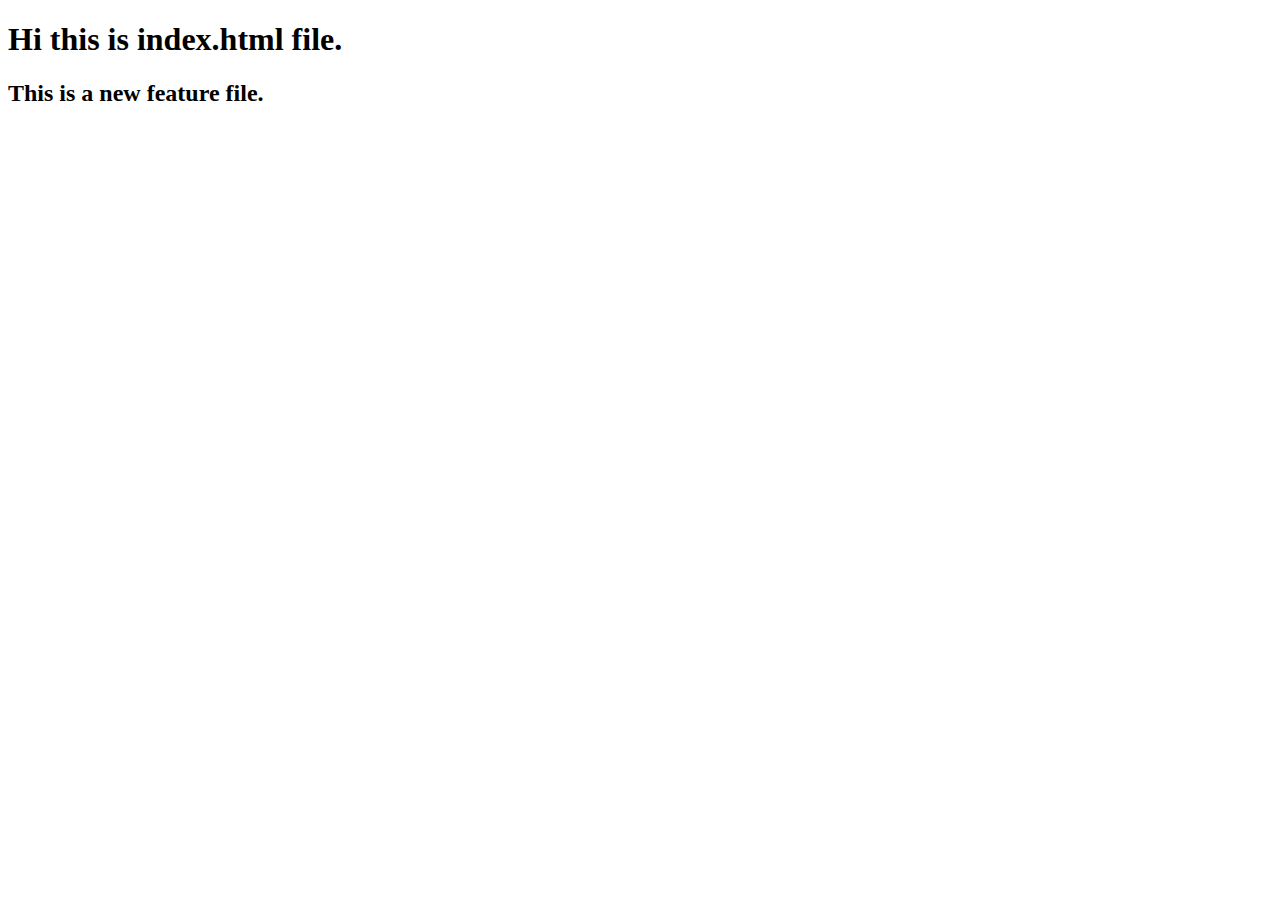
<file: src/index.html>
<!DOCTYPE html>
<html lang="en">
<head>
    <meta charset="UTF-8">
    <meta name="viewport" content="width=device-width, initial-scale=1.0">
    <title>Document</title>
</head>
<body>
<h1>Hi this is index.html file.</h1>
<h2>This is a new feature file.</h2>
</body>
</html>
</file>
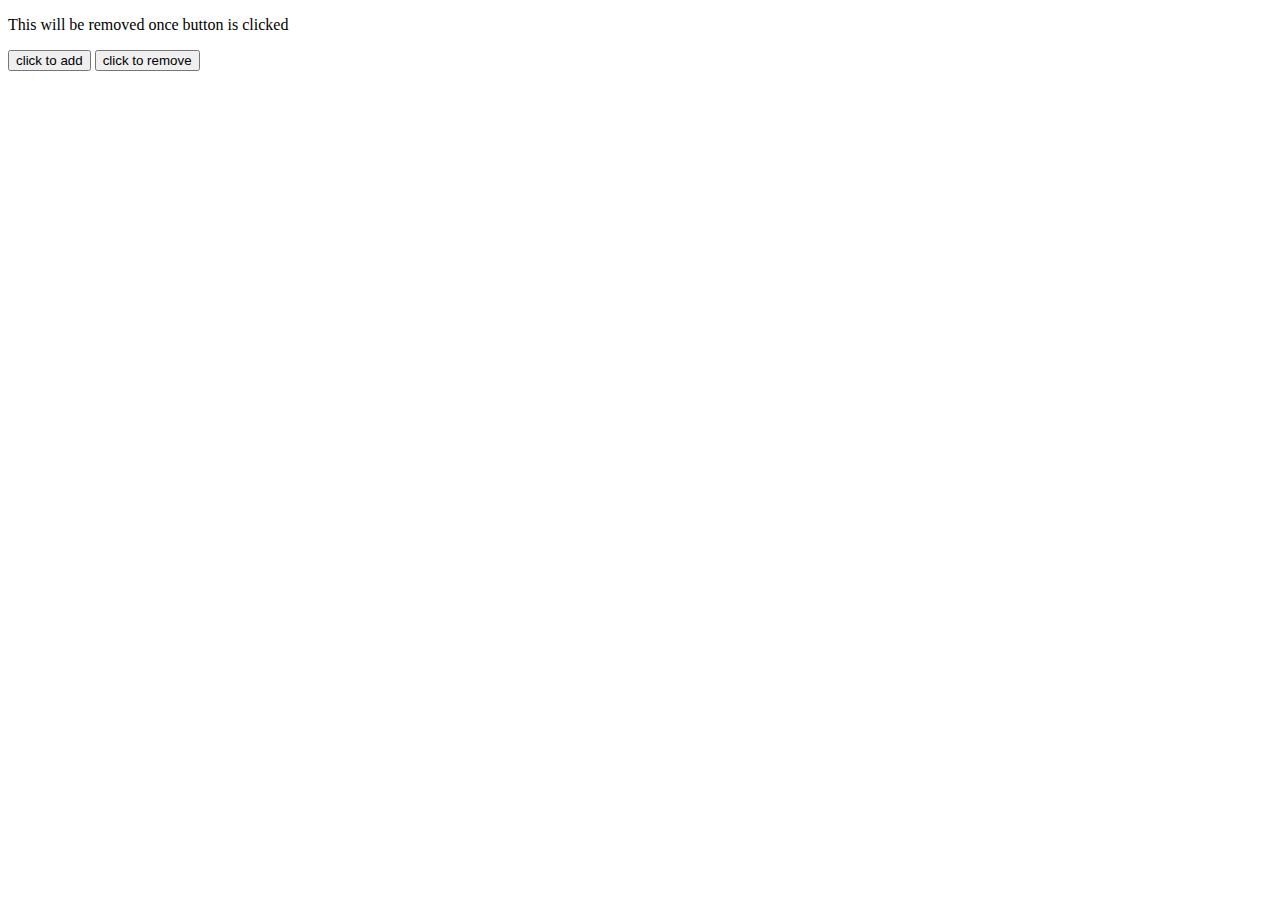
<file: src/Assignment.html>
<!DOCTYPE html>
<html lang="en">
<head>
    <meta charset="UTF-8">
    <meta name="viewport" content="width=device-width, initial-scale=1.0">
    <title>Document</title>
</head>
<body>
    <p id="para">This will be removed once button is clicked</p>
    <button onclick="add()">click to add</button>
    <button onclick="remove()">click to remove</button>
    <script>
        function add(){
            let paragraph = document.getElementById("para");
            paragraph.add();
        }

        function remove(){
        let paragraph = document.getElementById("para");
        paragraph.remove();
        }
    </script>
</body>
</html>
</file>
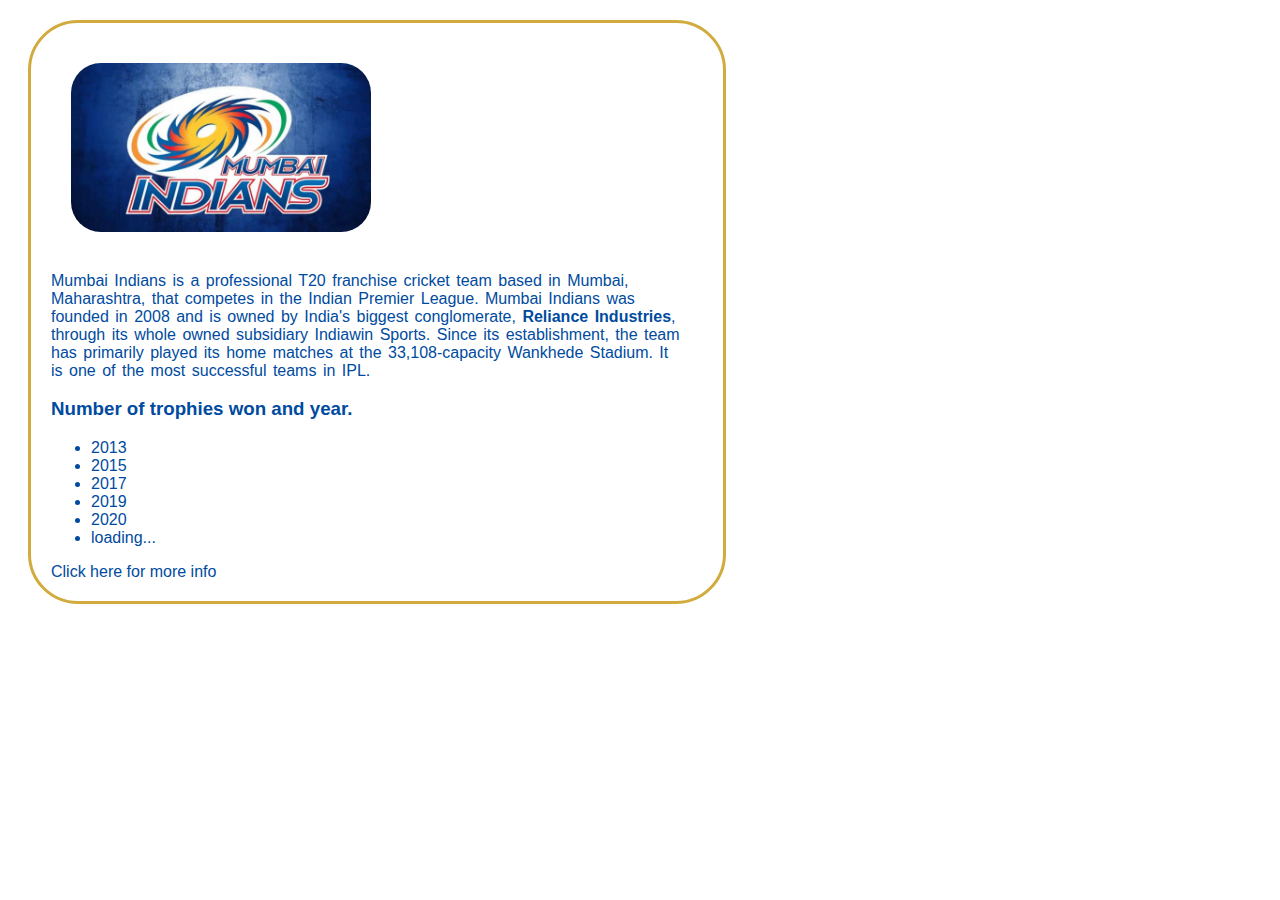
<file: src/day4.html>
<!DOCTYPE html>
<html lang="en">
<head>
    <meta charset="UTF-8">
    <meta name="viewport" content="width=device-width, initial-scale=1.0">
    <title>Style</title>
    <style>
        *{
            color: rgb(0,75,160);
            font-family:Verdana, Geneva, Tahoma, sans-serif;
           
        }
        .container{
            width: 50%;
            height: 100%;
            padding: 20px 40px 20px 20px;
            margin: 20px;
            border: 3px solid rgb(209,171,62);
            border-radius: 50px;
        }
        img{
            height: auto;
            width: 300px;
            border-radius: 50px;
            padding: 20px;
        }
        a{
            text-decoration: none;
        }
        p{
            text-align: left;
            word-spacing: 2px;
        }
    </style>
</head>
<body>
    <div class="container">
        <img src="/src/images/mi_logo.jpg" alt="">
        <p>Mumbai Indians is a professional T20 franchise cricket team based in Mumbai, Maharashtra, that competes in the Indian Premier League. Mumbai Indians was founded in 2008 and is owned by India's biggest conglomerate, <b>Reliance Industries</b>, through its whole owned subsidiary Indiawin Sports. Since its establishment, the team has primarily played its home matches at the 33,108-capacity Wankhede Stadium. It is one of the most successful teams in IPL.</p>
        
        <h3>Number of trophies won and year.</h3>
        <ul>
            <li>2013</li>
            <li>2015</li>
            <li>2017</li>
            <li>2019</li>
            <li>2020</li>
            <li>loading...</li>
        </ul>
        <a href="https://www.mumbaiindians.com/" target="_blank">Click here for more info</a>
    </div>
</body>
</html>
</file>
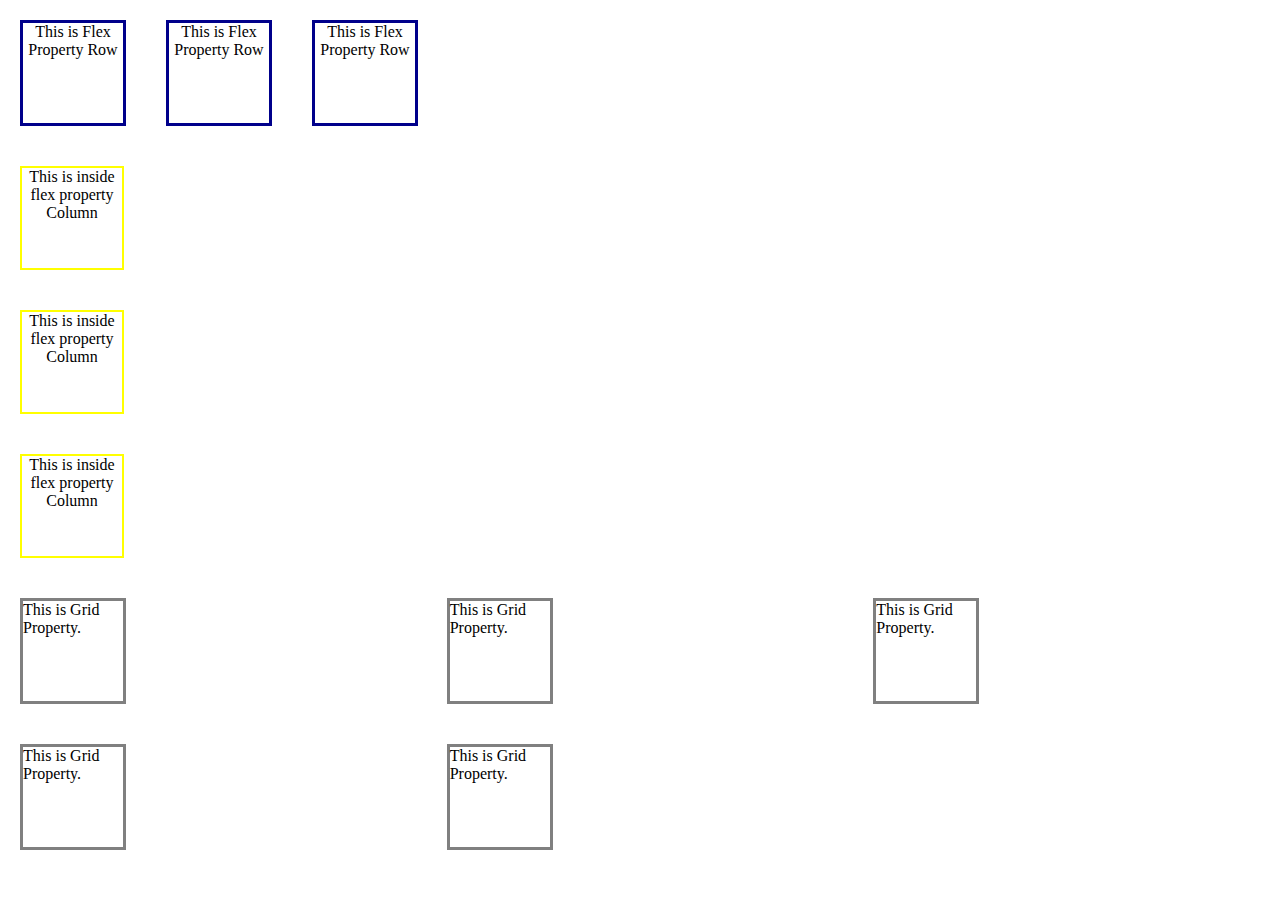
<file: src/day5.html>
<!DOCTYPE html>
<html lang="en">
<head>
    <meta charset="UTF-8">
    <meta name="viewport" content="width=device-width, initial-scale=1.0">
    <title>Document</title>
    <style>
        *{
            margin: 0;
            padding: 0;
        }
        .flex_r{
            display: flex;
            flex-direction: row;

        }
        .card{
            border:3px solid darkblue;
            width: 100px;
            height: 100px;
            margin: 20px;
            text-align: center;
        }

        .flex_c{
            display: flex;
            flex-direction: column;
        }
        .card_c{
            border:2px solid yellow;
            width: 100px;
            height: 100px;
            margin: 20px;
            text-align: center;
        }

        .grid{
            display: grid;
            grid-template-columns: repeat(3, 1fr);
        }

        .gridCard{
            border: 3px solid grey;
            height: 100px;
            width: 100px;
            margin: 20px;
        }
    </style>
</head>
<body>
    <div class="flex_r">
        <div class="card">This is Flex Property Row</div>
        <div class="card">This is Flex Property Row</div>
        <div class="card">This is Flex Property Row</div>
    </div>

    <div class="flex_c">
        <div class="card_c">This is inside flex property Column</div>
        <div class="card_c">This is inside flex property Column</div>
        <div class="card_c">This is inside flex property Column</div>
    </div>


    <div class="grid">
        <div class="gridCard">This is Grid Property.</div>
        <div class="gridCard">This is Grid Property.</div>
        <div class="gridCard">This is Grid Property.</div>
        <div class="gridCard">This is Grid Property.</div>
        <div class="gridCard">This is Grid Property.</div>
    </div>
</body>
</html>
</file>
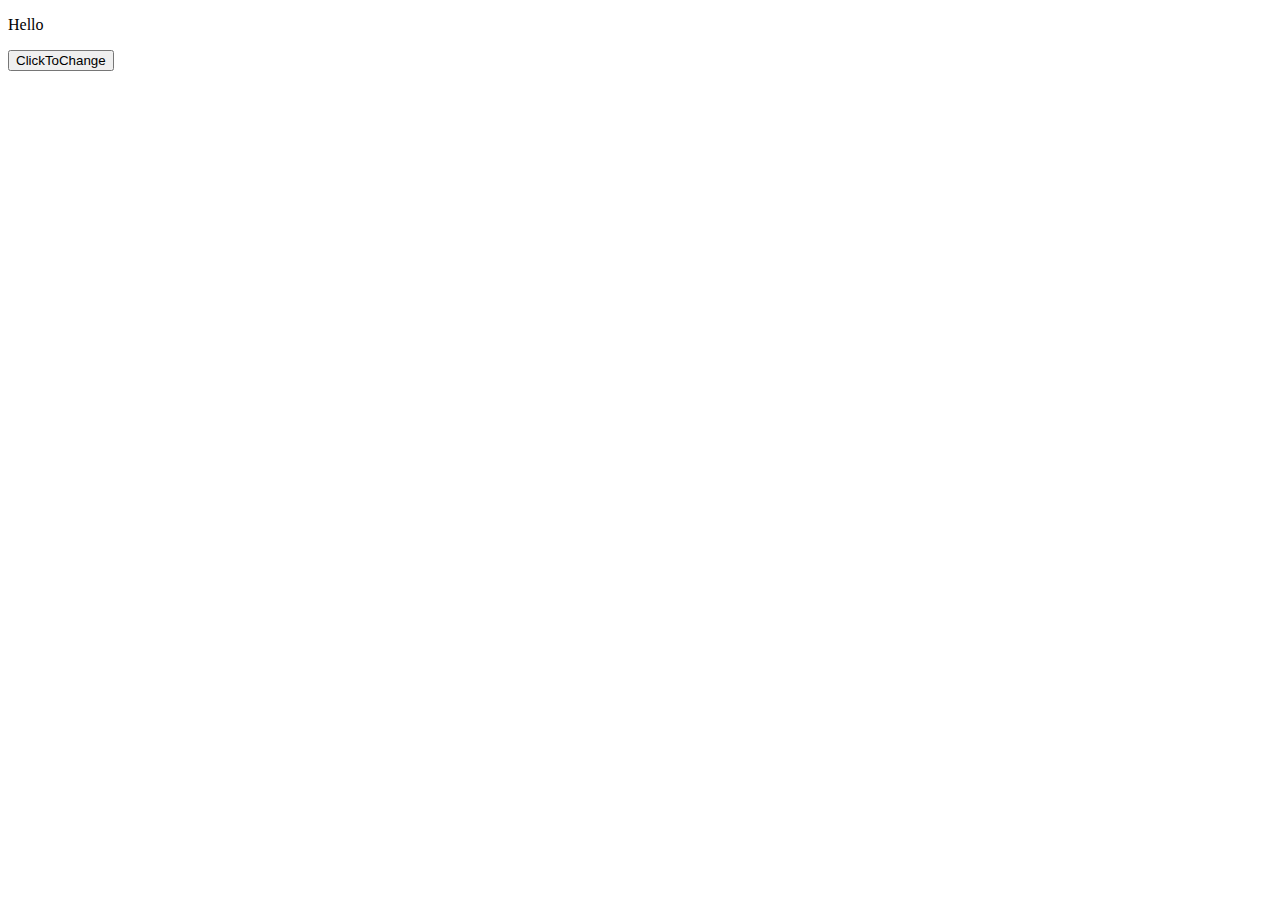
<file: src/day_18.html>
<!DOCTYPE html>
<html lang="en">
<head>
    <meta charset="UTF-8">
    <meta name="viewport" content="width=device-width, initial-scale=1.0">
    <title>Day_18</title>
    <script src="day_18.js"></script>
</head>
<body>
    <p id="demo">Hello</p>
    <button onclick="changeText()">ClickToChange</button>
</body>
</html>
</file>
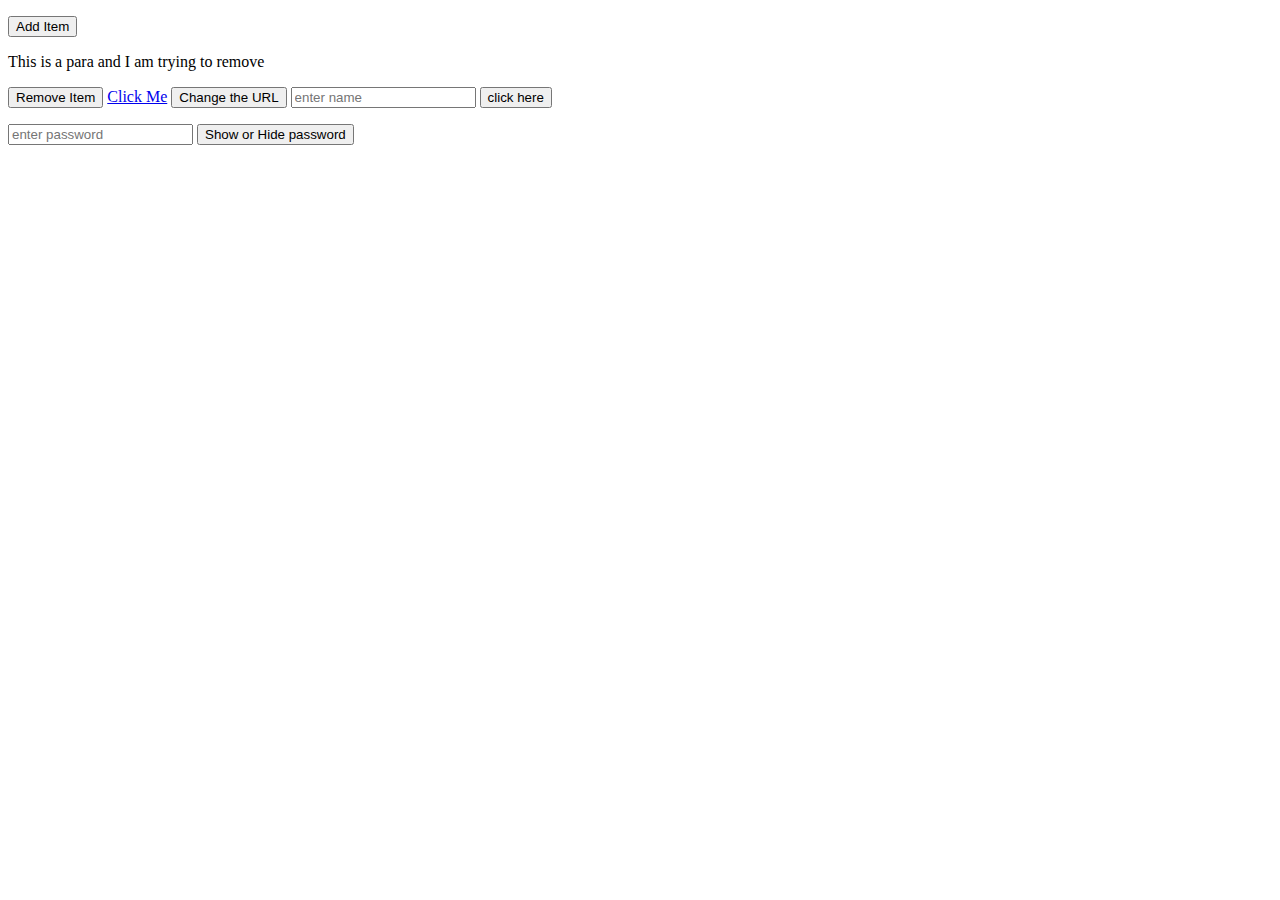
<file: src/day_19.html>
<!DOCTYPE html>
<html lang="en">
<head>
    <meta charset="UTF-8">
    <meta name="viewport" content="width=device-width, initial-scale=1.0">
    <title>Document</title>
</head>
<body>
    <ul id="list">
        
    </ul>
    <button onclick="addItem()">Add Item</button>
    <p id="para">This is a para and I am trying to remove</p>
    <button onclick="remove()">Remove Item</button>

    <a href="https://www.google.com/?gfe_rd=cr&ei=xZFxVIP1KM3M8gea1ICAAg" id="link">Click Me</a>
    <button onclick="changeURL()">Change the URL</button>

    <input type="text"  id="name" placeholder="enter name">
    <button onclick="submit()">click here</button>
    <p id="displayName"></p>

    <!-- show and hide password -->

    <input type="password" name="password" id="password" placeholder="enter password">
    <button onclick="toggle()">Show or Hide password</button>
    <script>
        function addItem(){
            let li = document.createElement('li');
            li.textContent="Apple";
            document.getElementById('list').appendChild(li);
        }
        
        function remove(){
            document.getElementById("para").remove();
            
        }

        function changeURL(){
            document.getElementById('link').setAttribute("href","https://www.geeksforgeeks.org/difference-between-var-let-and-const-keywords-in-javascript/" )
        }

        function submit(){
            let name = document.getElementById('name').value;
            document.getElementById('displayName').innerText=name;
        }

        function toggle(){
            const input = document.getElementById('password');
            input.type=input.type==="password"?"text":"password";
        }
    </script>
</body>
</html>
</file>
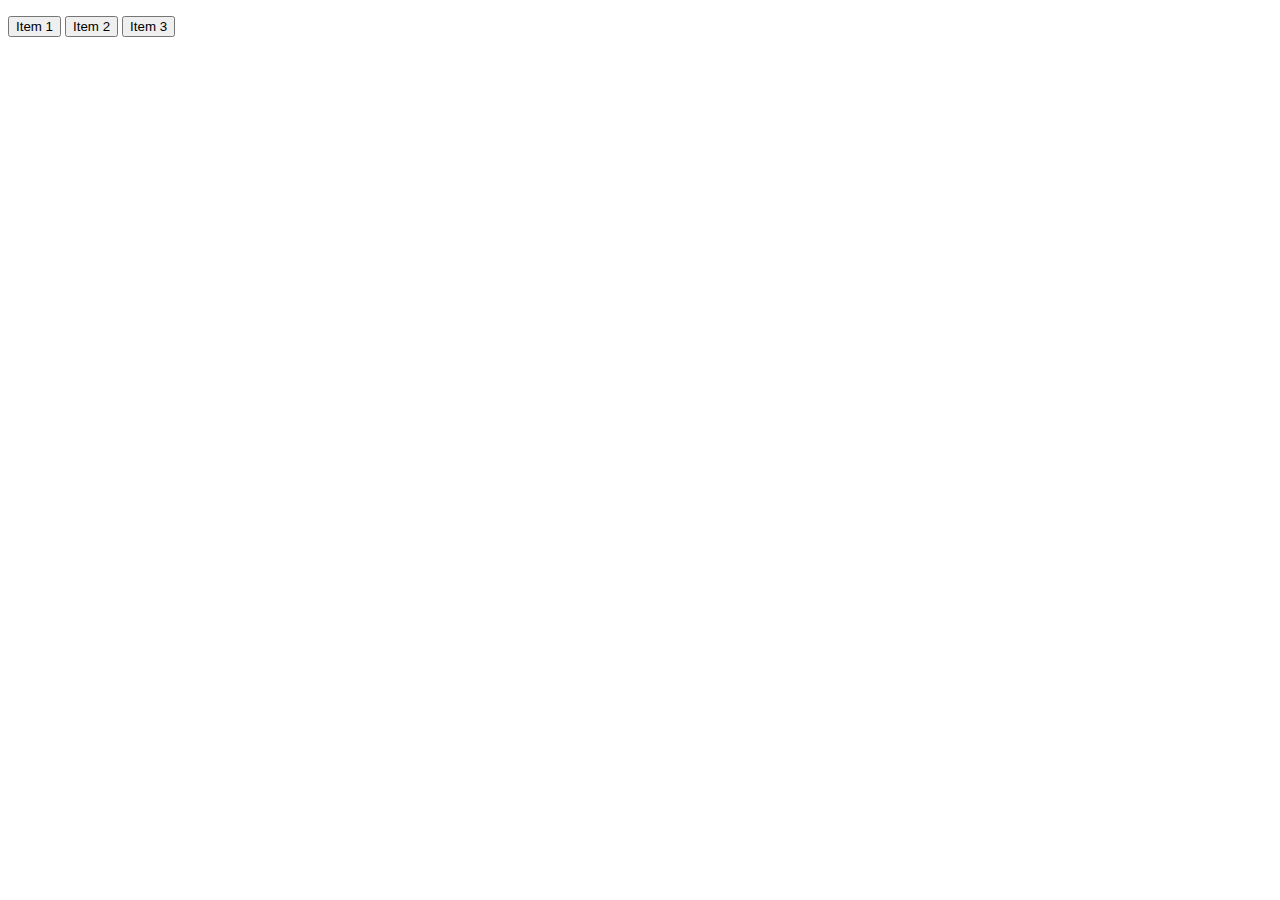
<file: src/day_19_1.html>
<!DOCTYPE html>
<html lang="en">
<head>
    <meta charset="UTF-8">
    <meta name="viewport" content="width=device-width, initial-scale=1.0">
    <title>Optimized List</title>
</head>
<body>
    <ul id="list"></ul>
    <button onclick="addItem('Apple')">Item 1</button>
    <button onclick="addItem('Mango')">Item 2</button>
    <button onclick="addItem('Banana')">Item 3</button>

    <script>
        function addItem(fruit) {
            const li = document.createElement('li');
            li.textContent = fruit;
            document.getElementById('list').appendChild(li);
        }
    </script>
</body>
</html>
</file>
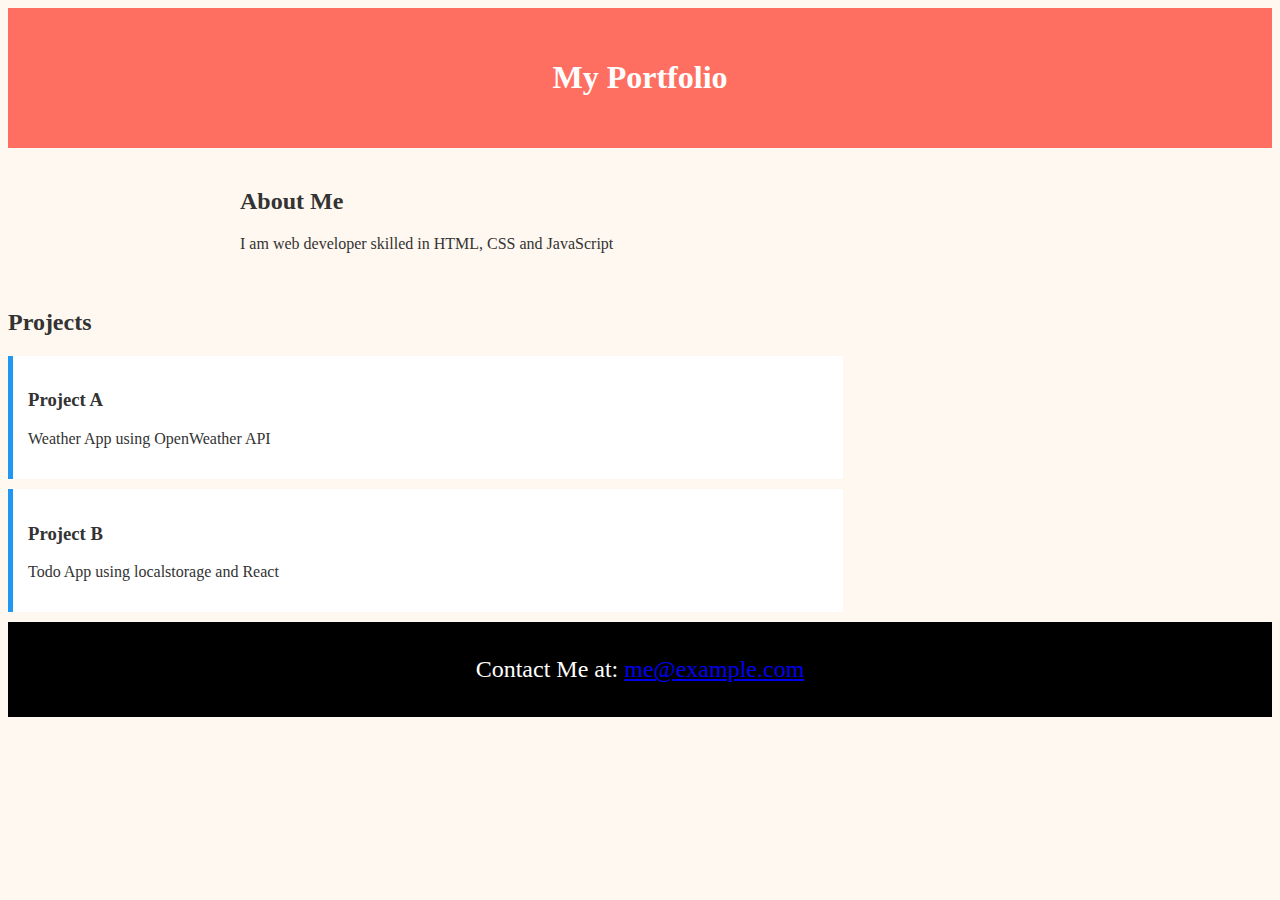
<file: src/day_6.html>
<!DOCTYPE html>
<html lang="en">
<head>
    <meta charset="UTF-8">
    <meta name="viewport" content="width=device-width, initial-scale=1.0">
    <title>My Portfolio Page</title>
    <link rel="stylesheet" href="day_6.css">
</head>
<body>
    <header>
        <h1>My Portfolio</h1>
    </header>
    <main>
        <section class="intro">
            <h2>About Me</h2>
            <p>I am web developer skilled in HTML, CSS and JavaScript</p>
        </section>

        <section class="projects">
            <h2>Projects</h2>
            <div class="project">
                <h3>Project A</h3>
                <p>Weather App using OpenWeather API</p>
            </div>

            <div class="project">
                <h3>Project B</h3>
                <p>Todo App using localstorage and React</p>
            </div>

        </section>
    </main>
    
    <footer>
        <p>Contact Me at: <a href="mailto:me@example.com">me@example.com</a></p>
    </footer>
</body>
</html>
</file>
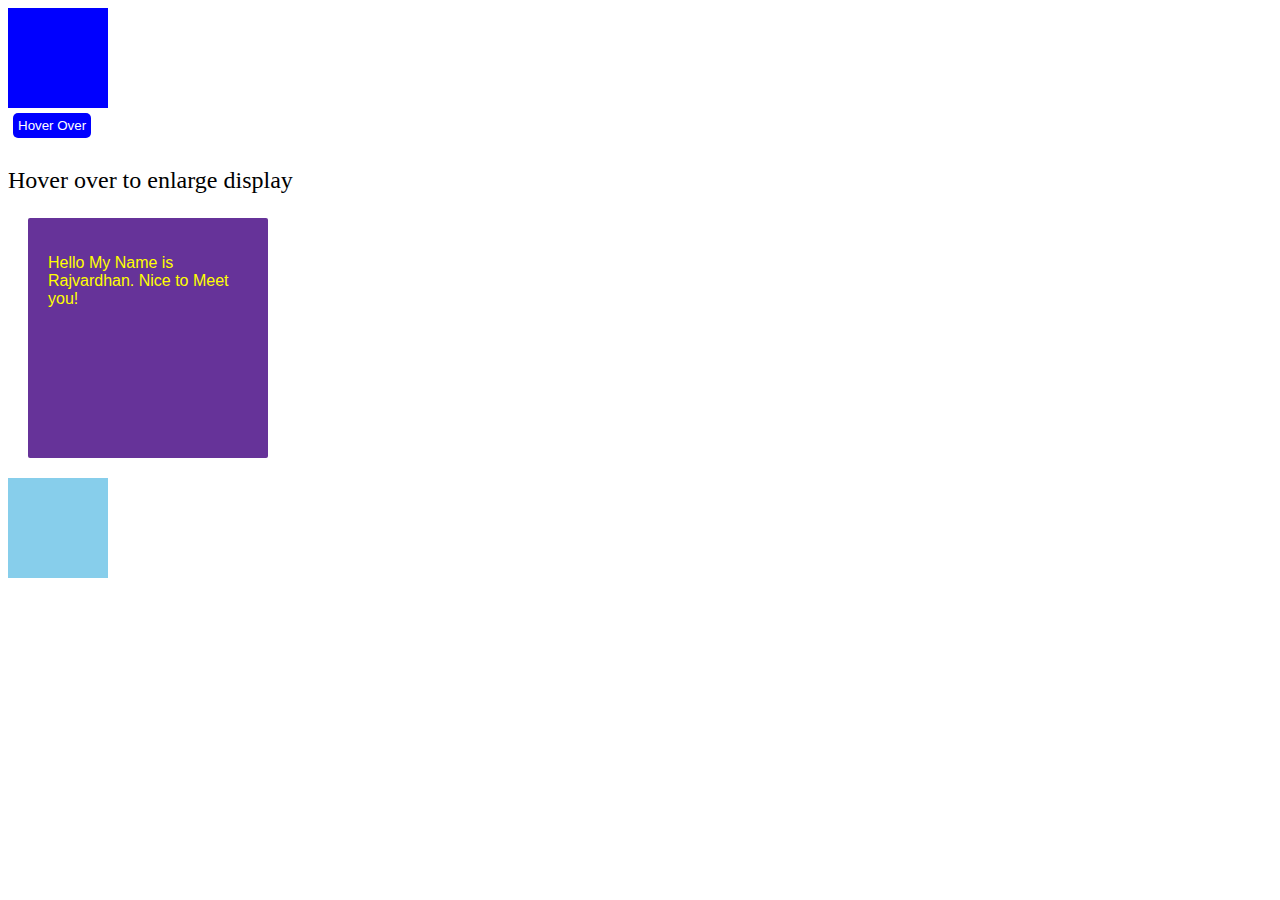
<file: src/day_7.html>
<!DOCTYPE html>
<html lang="en">
<head>
    <meta charset="UTF-8">
    <meta name="viewport" content="width=device-width, initial-scale=1.0">
    <title>Document</title>
    <style>
        .width-transition{
            width: 100px;
            height: 100px;
            background: blue;
            transition: width 2s;
        }

        .width-transition:hover{
            width: 300px;
        }

        .button{
            color: white;
            background-color: blue;
            padding: 5px;
            margin: 5px;
            cursor: pointer;
            transition: background-color 1s ease 2s;
            border: none;
            border-radius: 5px;
        }

        .button:hover{
            background-color: aqua;
            color: red;
        }

        .text{
            font-size: x-large;
            transition: font-size  1s ease-in-out 3s;
        }

        .text:hover{
            font-size: xx-large;
        }

        .box{
            background-color: rebeccapurple;
            border-radius: 2px;
            width: 200px;
            height: 200px;
            margin: 20px;
            padding: 20px;
            transition: font-size 1s ease-in-out 2s , width 1s ease-in-out 2s ;
        }

        .box-text{
            color: yellow;
            font-family: 'Lucida Sans', 'Lucida Sans Regular', 'Lucida Grande', 'Lucida Sans Unicode', Geneva, Verdana, sans-serif;
        }

        .box:hover, .box-text:hover{
            font-size: x-large;
            width: 500px;
        }

        .box1{
            width: 100px;
            height: 100px;
            background-color: skyblue;
            transition: all 0.8s ease-in;
        }

        .box1:hover{
            transform: scale(1.8) rotate(45deg);
      background-color: coral; 
        }
    </style>
</head>
<body>
    <div class="width-transition"></div>
    <button class="button">Hover Over</button>
    <p class="text">Hover over to enlarge display</p>
    <div class="box">
        <p class="box-text">Hello My Name is Rajvardhan. Nice to Meet you!</p>
    </div>

    <div class="box1"></div>
</body>
</html>
</file>
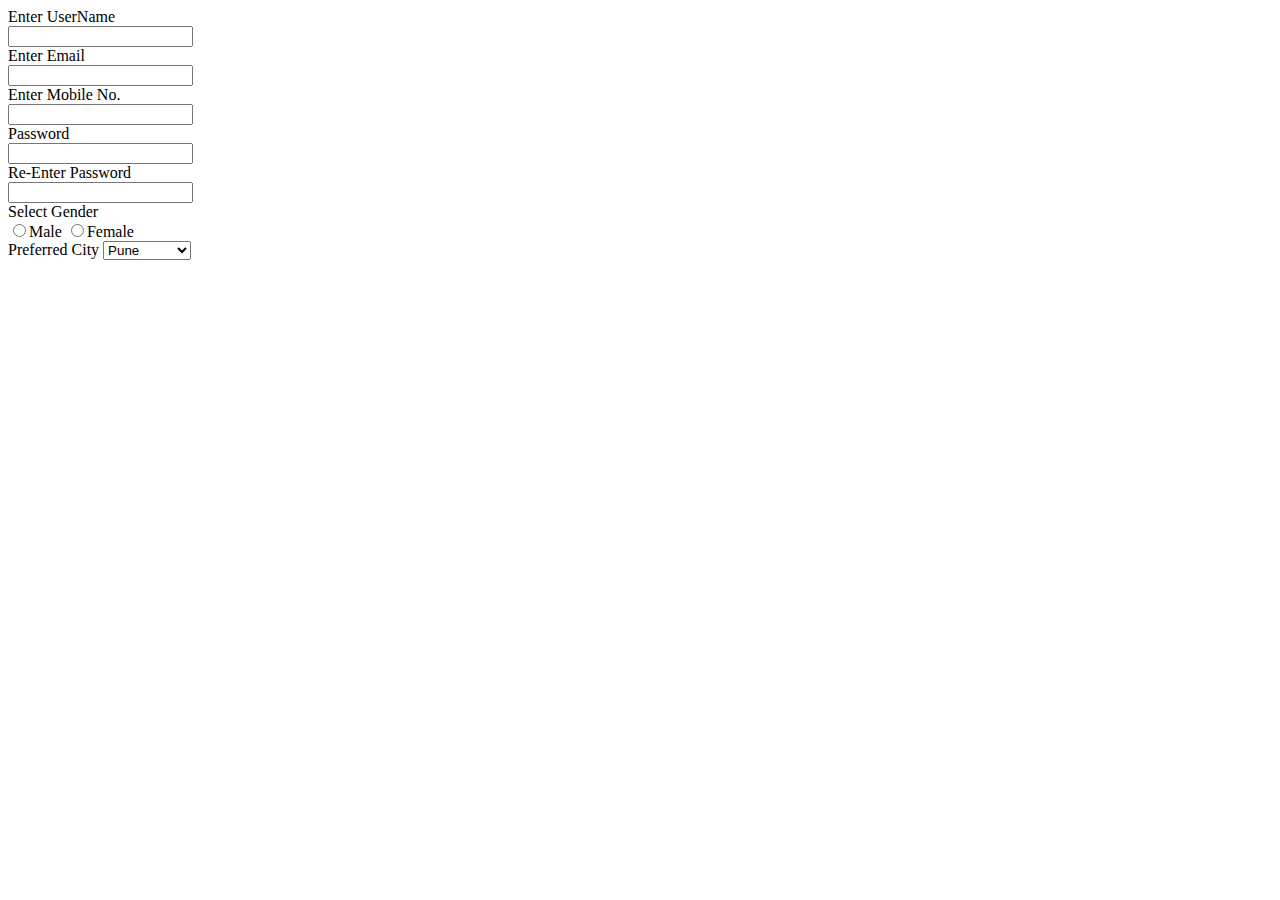
<file: src/Form.html>
<!DOCTYPE html>
<html lang="en">
<head>
    <meta charset="UTF-8">
    <meta name="viewport" content="width=device-width, initial-scale=1.0">
    <title>SignUp Form</title>
</head>
<body>
   <form action="" method="post">
    <label for="uname">Enter UserName</label><br>
    <input type="text" name="uname" id=""><br>

    <label for="email">Enter Email</label><br>
    <input type="email"><br>

    <label for="mobileno">Enter Mobile No.</label><br>
    <input type="number" name="mobnum" id=""><br>

    <label for="passowrd">Password</label><br>
    <input type="password" name="pswd" id=""><br>

    <label for="repswd">Re-Enter Password</label><br>
    <input type="password" name="repswd" id=""><br>

    <label for="">Select Gender</label><br>
    <input type="radio" name="Male">Male
    <input type="radio" name="female" id="">Female <br>

    <label for="">Preferred City</label>
    <select name="" id="">
        <option value="pune">Pune</option>
        <option value="mumbai">Mumbai</option>
        <option value="hyderabad">Hyderabad</option>

    </select>
   </form> 
</body>
</html>
</file>
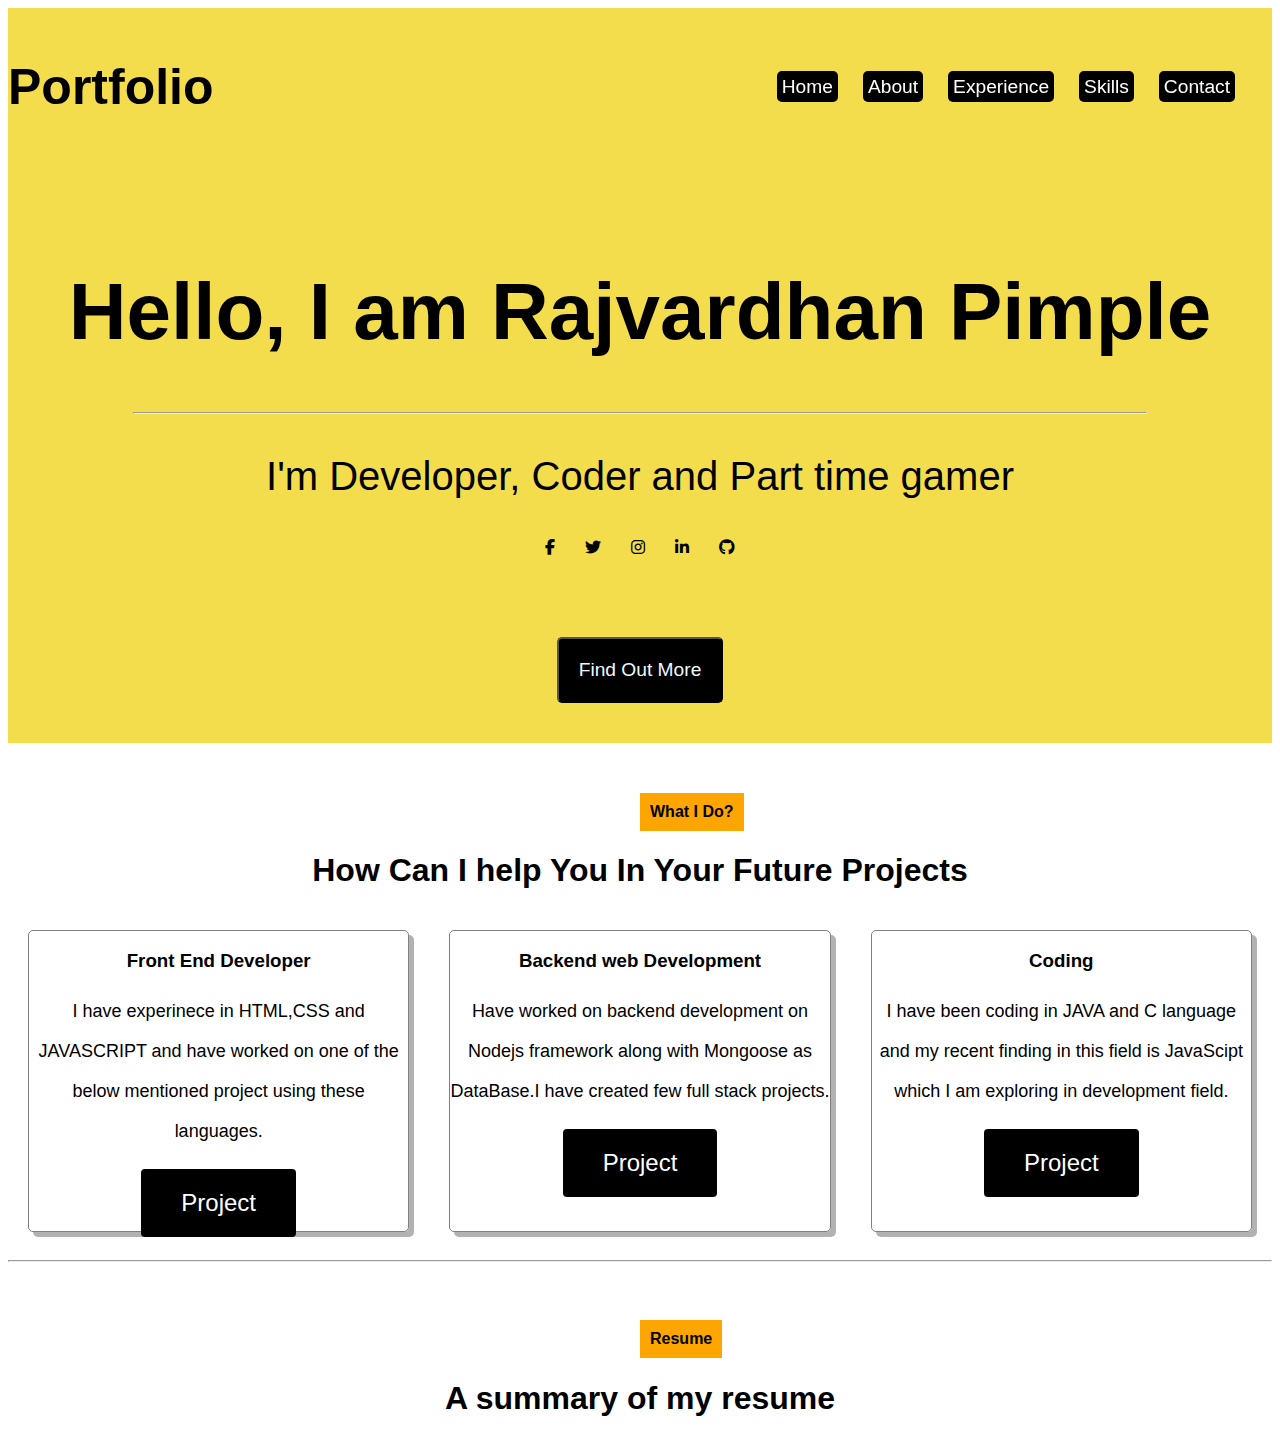
<file: src/Portfolio.html>
<!DOCTYPE html>
<html lang="en">
<head>
    <meta charset="UTF-8">
    <meta name="viewport" content="width=device-width, initial-scale=1.0">
    <title>My Portfolio</title>
    <link rel="stylesheet" href="Portfolio.css">
    <link  rel="stylesheet"
  href="https://cdnjs.cloudflare.com/ajax/libs/font-awesome/6.5.0/css/all.min.css"
/>
</head>
<body>
    <div class="header">
        <nav class="navbar">
           <div class="logo"><h3 class="logo">Portfolio</h3></div> 
            <ul class="navbar-links">
                <li><a href="#">Home</a></li>
                <li><a href="#">About</a></li>
                <li><a href="#">Experience</a></li>
                <li><a href="">Skills</a></li>
                <li><a href="#">Contact</a></li>
            </ul>
        </nav>
        <div class="name">
            <h1>Hello, I am Rajvardhan Pimple</h1>
            <hr class="divider">
            <p>I'm Developer, Coder and Part time gamer</p>
        </div>
        <div class="social-icons">
  <a href="https://facebook.com" target="_blank"><i class="fab fa-facebook-f"></i></a>
  <a href="https://twitter.com" target="_blank"><i class="fab fa-twitter"></i></a>
  <a href="https://instagram.com" target="_blank"><i class="fab fa-instagram"></i></a>
  <a href="https://linkedin.com" target="_blank"><i class="fab fa-linkedin-in"></i></a>
  <a href="https://github.com" target="_blank"><i class="fab fa-github"></i></a>
</div>

<div class="more-info">
    <button class="goto-info">Find Out More</button>
</div>
</div>
<div class="my-info">
<label for="whatido">What I Do?</label>
<h1>How Can I help You In Your Future Projects</h1>
<div class="card-info">
    <div class="card">
        <h3>Front End Developer</h3>
        <p>I have experinece in HTML,CSS and JAVASCRIPT and have worked on one of the below mentioned project using these languages.</p>
        <button><a href="#">Project</a></button>
    </div>

    <div class="card">
        <h3>Backend web Development</h3>
        <p>Have worked on backend development on Nodejs framework along with Mongoose as DataBase.I have created few full stack projects.</p>
        <button><a href="#">Project</a></button>
    </div>

    <div class="card">
        <h3>Coding</h3>
        <p>I have been coding in JAVA and C language and my recent finding in this field is JavaScipt which I am exploring in development field.</p>
        <button><a href="#">Project</a></button>
    </div>
</div>

<hr>

<label for="resume">Resume</label>
<h1>A summary of my resume</h1>
</body>
</html>
</file>
<file: src/day_6.css>
body{
    font-family: 'Times New Roman', Times, serif;
    background-color: #fff8f0;
    color:#333;
}

header{
    background: #ff6f61;
    color: white;
    text-align: center;
    padding: 30px;
}

.intro, .project{
    padding: 20px;
    max-width: 800px;
    margin: auto;
}

.project{
    background: white;
    margin: 10px 0px;
    padding: 15px;
    border-left: 5px solid #2196f3;  
}
.projects:hover{
   
}
footer{
    font-size: x-large;
    text-align: center;
    background-color: black;
    color: white;
    padding: 10px;
}
</file>
<file: src/Portfolio.css>
@import url('https://fonts.googleapis.com/css2?family=Roboto:ital,wght@0,100;0,300;0,400;0,500;0,700;0,900;1,100;1,300;1,400;1,500;1,700;1,900&family=Share+Tech&display=swap');
*{
    font-family: 'Segoe UI', Tahoma, Geneva, Verdana, sans-serif;
}

.header{
    background-color: #f4dd4d;
    font-family:'Roboto';
}

.logo{
    font-size: 50px;
}
.navbar{
    display: flex;
    justify-content: space-between;
    align-items: center;
    font-size: larger;
}
.navbar-links{
    list-style: none;
    text-decoration: none;
    display: flex;
    gap: 15px;
    position: fixed;
    right: 40px;
    
}

.navbar-links li a{
    text-decoration: none;
    border: 2px solid;
    border-radius: 5px;
    margin: 5px;
    padding: 5px;
    background-color: black;
    color: white;
    border: none;
}

.name{
    text-align: center;
    margin-top: 100px;
    font-size: 40px;
}

.divider{
    width: 80%;
    color: grey;
    text-decoration: none;
}

.social-icons{
    display: flex;
    justify-content: center;
    gap: 30px;
    margin-top: 40px;
}

.social-icons a{
    color: black;
}

.more-info{
    justify-content: center;
    display: flex;
    margin-top: 40px;
}

.goto-info{
    background-color: black;
    color: aliceblue;
    margin: 40px;
    padding: 20px;
    cursor: pointer;
    border-radius:5px;
    font-size: larger;
}

label{
    background-color: orange;
    color: black;
    display: inline-block;
    margin-top: 50px; 
    margin-left: 50%;
    padding:10px;
    font-weight: bold;
}
h1{
    text-align: center;
}

.card-info{
    display: flex;
    flex-direction: row;
    justify-content: space-evenly;
}
.card{
    border:1px solid grey;
    border-radius: 5px;
    width: 500px;
    height: 300px;
    margin: 20px;
    text-align: center;
    box-shadow: 5px 5px rgba(0,0,0,0.3);
}
.card-info .card button{
    background-color: black;
    border: none;
    border-radius: 4px;
    padding: 20px;
}
.card-info .card button a{
    text-decoration: none;
    color: white;
    padding: 20px;
    font-family:'Trebuchet MS', 'Lucida Sans Unicode', 'Lucida Grande', 'Lucida Sans', Arial, sans-serif;
    font-size:x-large;
}

.card-info .card p{
    font-size: large;
    line-height: 40px;
}
</file>
